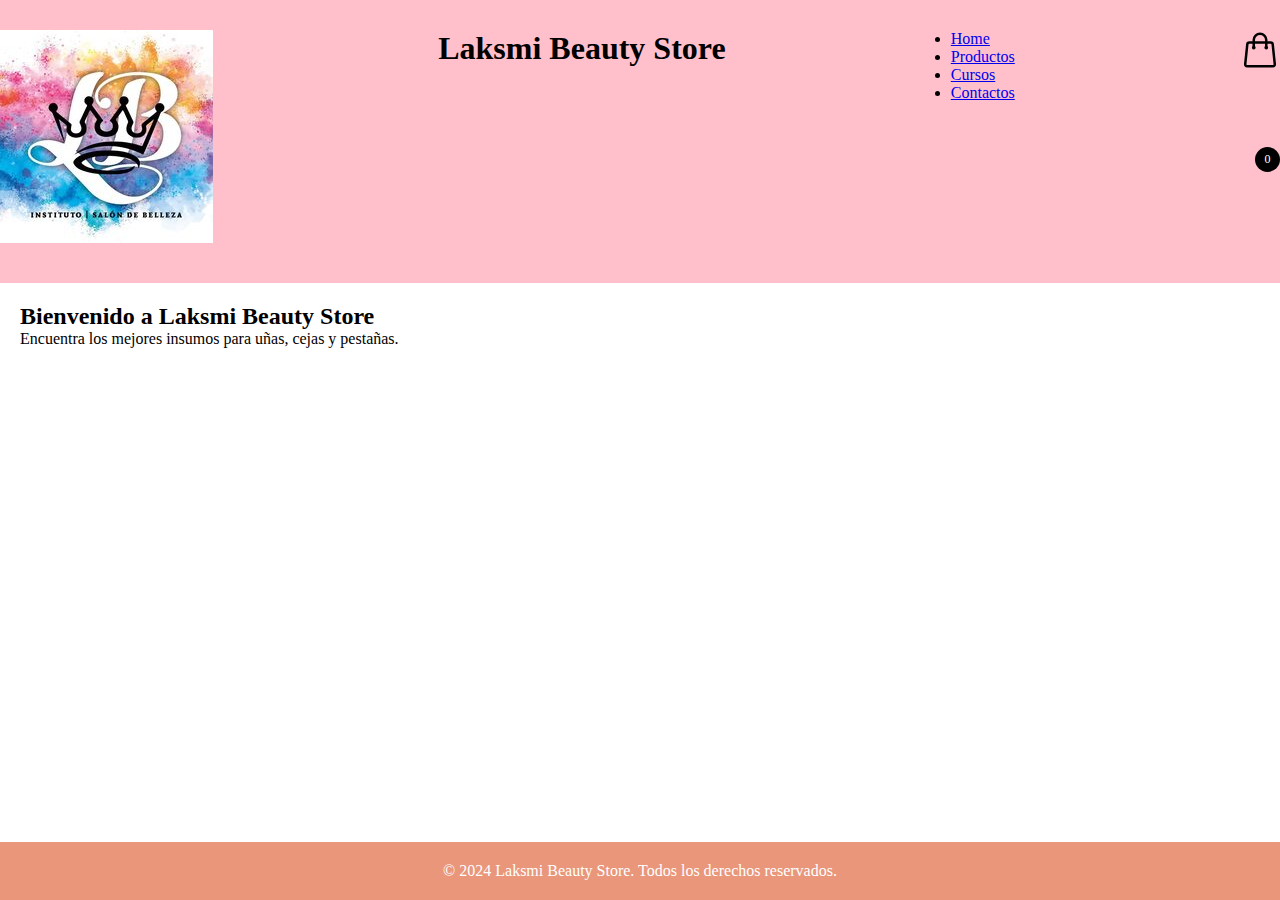
<file: Laksmi Beauty/index.html>
<!DOCTYPE html>
<html lang="es">
<head>
    <meta charset="UTF-8">
    <meta name="viewport" content="width=device-width, initial-scale=1.0">
    <title>Laksmi Beauty Store</title>
    <link rel="shortcut icon" href="./image/lb (1) (1).jpg" type="image/x-icon">
    <link rel="stylesheet" href="styles.css">
</head>
<body>
    <header>
        <img src="image/lb (1) (1).jpg" alt="">
        <h1>Laksmi Beauty Store</h1>
        
        <nav>
            <ul>
                <li><a href="index.html">Home</a></li>
                <li><a href="productos.html">Productos</a></li>
                <li><a href="cursos.html">Cursos</a></li>
                <li><a href="contactos.html">Contactos</a></li>
            </ul>
        </nav>

        <div class="container-icon">
            <div class="container-cart-icon">
                <svg
                    xmlns="http://www.w3.org/2000/svg"
                    fill="none"
                    viewBox="0 0 24 24"
                    stroke-width="1.5"
                    stroke="currentColor"
                    class="icon-cart">
                    <path
                        stroke-linecap="round"
                        stroke-linejoin="round"
                        d="M15.75 10.5V6a3.75 3.75 0 10-7.5 0v4.5m11.356-1.993l1.263 12c.07.665-.45 1.243-1.119 1.243H4.25a1.125 1.125 0 01-1.12-1.243l1.264-12A1.125 1.125 0 015.513 7.5h12.974c.576 0 1.059.435 1.119 1.007zM8.625 10.5a.375.375 0 11-.75 0 .375.375 0 01.75 0zm7.5 0a.375.375 0 11-.75 0 .375.375 0 01.75 0z"/>
                </svg>
                <div class="count-products">
                    <span id="contador-productos">0</span>
                </div>
            </div>
        
    </header>
    <main>
        <h2>Bienvenido a Laksmi Beauty Store</h2>
        <p>Encuentra los mejores insumos para uñas, cejas y pestañas.</p>

    </main>



    
    <footer>
        <p>&copy; 2024 Laksmi Beauty Store. Todos los derechos reservados.</p>
    </footer>
    <script src="script.js"></script>
</body>
</html>
</file>
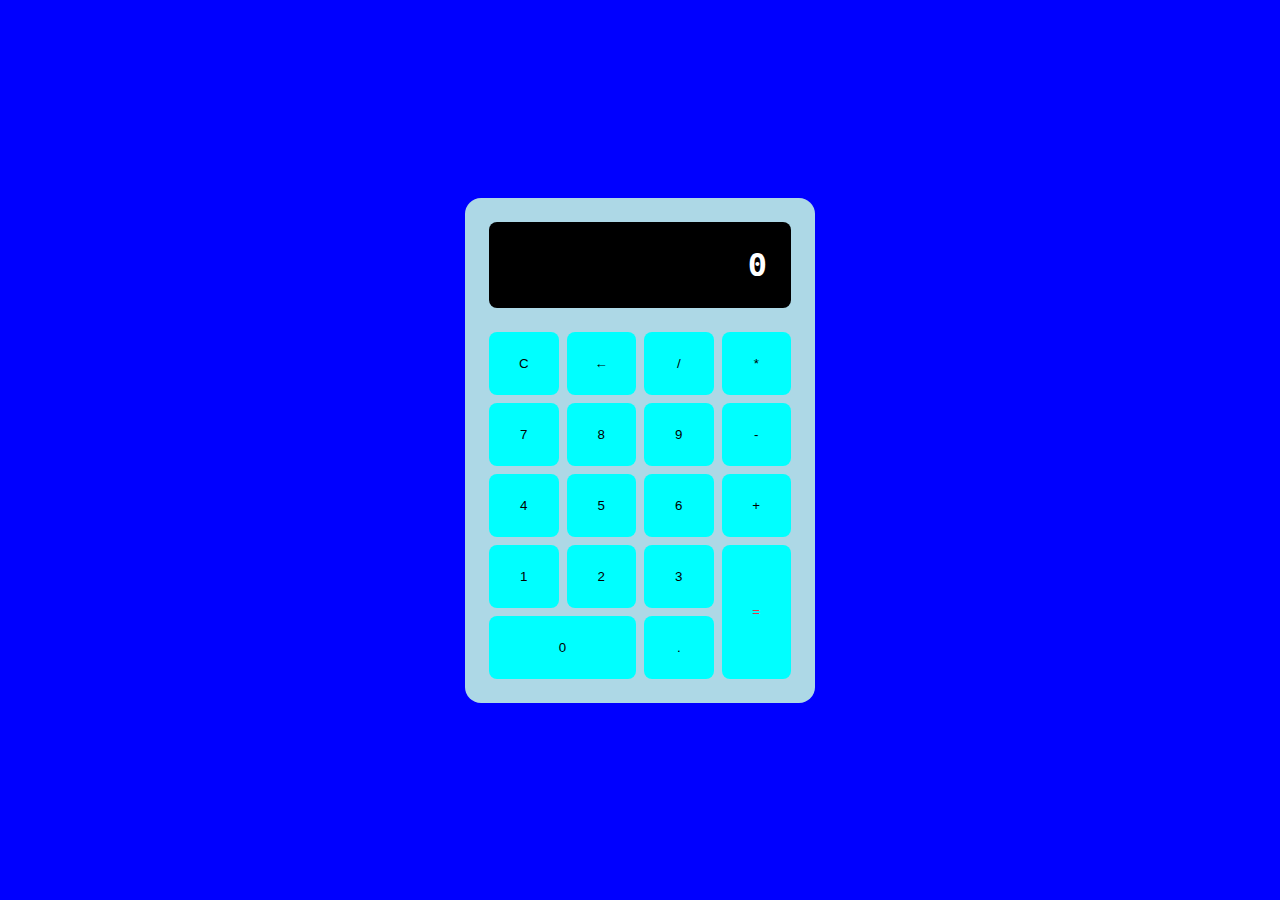
<file: Laksmi Beauty/calculadora/index.html>
<!DOCTYPE html>
<html lang="es">
<head>
    <meta charset="UTF-8">
    <meta name="viewport" content="width=device-width, initial-scale=1.0">
    <link rel="stylesheet" href="styles.css">
    <title>Calculadora</title>
</head>
<body>

    <div class="calculadora">
        <div class="pantalla">0</div>
        <button id="c" class="btn">C</button>
        <button id="borrar" class="btn">←</button>
        <button class="btn">/</button>
        <button class="btn">*</button>
        <button class="btn">7</button>
        <button class="btn">8</button>
        <button class="btn">9</button>
        <button class="btn">-</button>
        <button class="btn">4</button>
        <button class="btn">5</button>
        <button class="btn">6</button>
        <button class="btn">+</button>
        <button class="btn">1</button>
        <button class="btn">2</button>
        <button class="btn">3</button>
        <button id="igual" class="btn">=</button>
        <button id="cero" class="btn">0</button>
        <button class="btn">.</button>
    </div>
    


    <script src="script.js"></script>
</body>
</html>
</file>
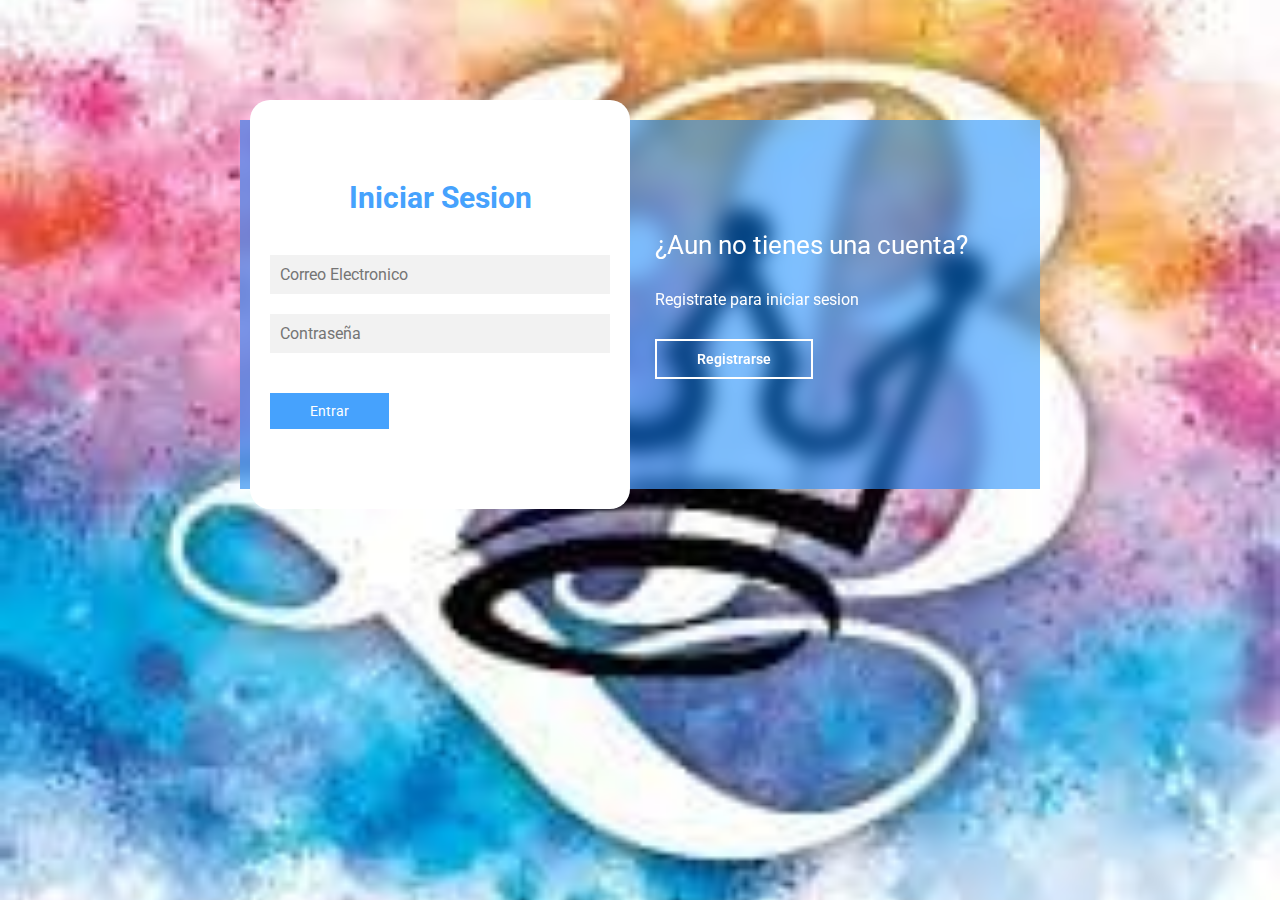
<file: Laksmi Beauty/formulario/index.html>
<!DOCTYPE html>
<html lang="es">
<head>
    <meta charset="UTF-8">
    <meta name="viewport" content="width=device-width, initial-scale=1.0">
    <link href="https://fonts.googleapis.com/css2?family=Nunito+Sans:ital,opsz,wght@0,6..12,200..1000;1,6..12,200..1000&family=Roboto:ital,wght@0,100;0,300;0,400;0,500;0,700;0,900;1,100;1,300;1,400;1,500;1,700;1,900&display=swap" rel="stylesheet">
    <link rel="stylesheet" href="styles.css">
    <title>Formulario de Registro- Laksmi Beauty</title>
</head>
<body>

    <main>
        <div class="contenedor__todo">
            <div class="caja__trasera">
                <div class="caja__trasera-login">
                    <h3>¿Ya tienes una cuenta?</h3>
                    <p>Inicia sesion para entrar</p>
                    <button id="btn__iniciar-sesion">Iniciar Sesion</button>
                </div>

                <div class="caja__trasera-register">
                    <h3>¿Aun no tienes una cuenta?</h3>
                    <p>Registrate para iniciar sesion</p>
                    <button id="btn__registrarse">Registrarse</button>
                </div>
            </div>
            <!--Formulario de Inicio y Registro-->
            <div class="contenedor__login-register">
                <form action="" class="formulario__login">
                    <!--Inicio de sesion-->
                    <h2>Iniciar Sesion</h2>
                    <input type="text" placeholder="Correo Electronico">
                    <input type="password" placeholder="Contraseña">
                    <button>Entrar</button>
                </form>
                 <!--Registro-->
                <form action="" class="formulario__register">
                    <h2>Registrarse</h2>
                    <input type="text" placeholder="Nombre Completo">
                    <input type="text" placeholder="Correo Electronico">
                    <input type="text" placeholder="Usuario">
                    <input type="password" placeholder="Contraseña">
                    <button>Registrarse</button>
                </form>
            </div>
        </div>
    </main>
    
</body>
</html>
</file>
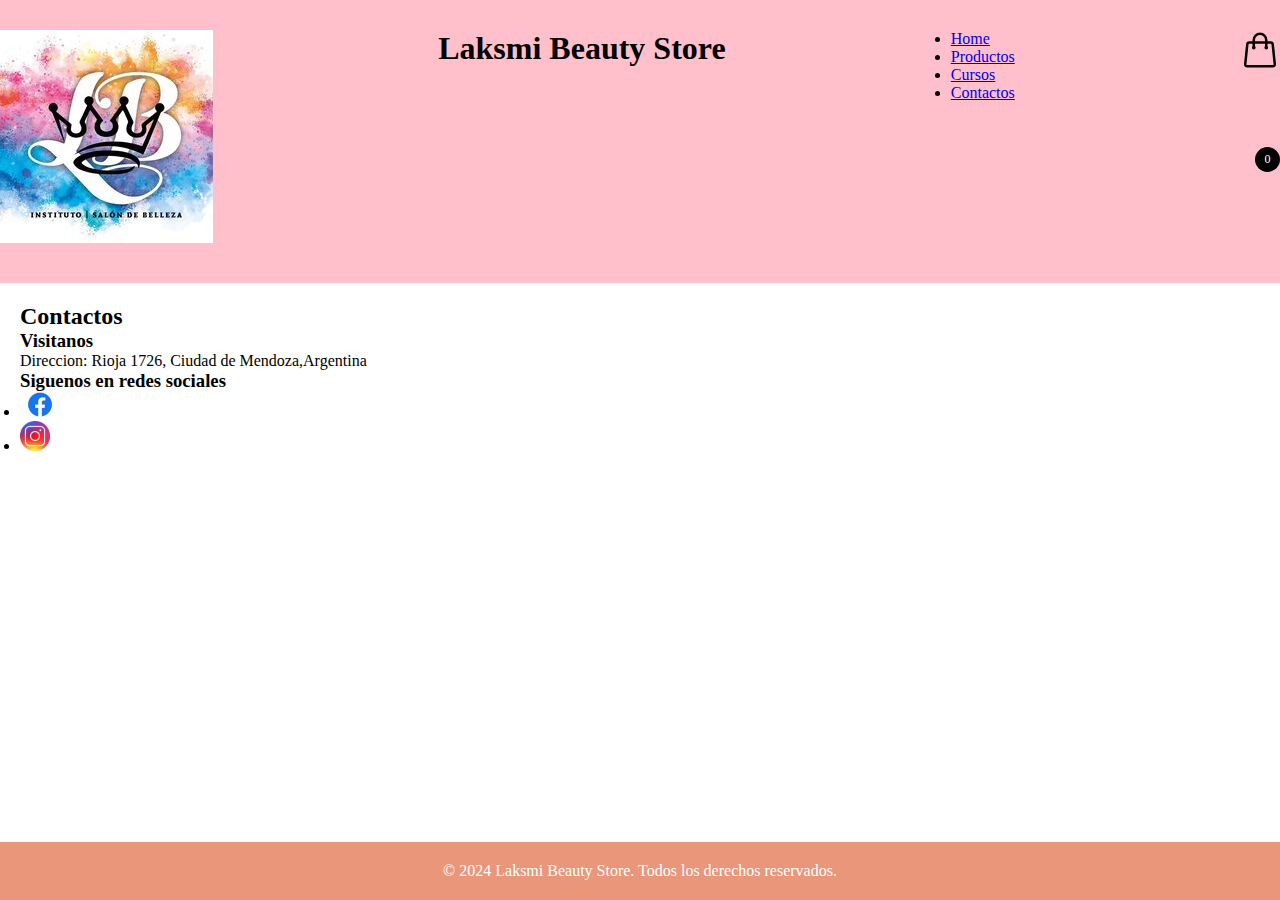
<file: Laksmi Beauty/contactos.html>
<!DOCTYPE html>
<html lang="es">
<head>
    <meta charset="UTF-8">
    <meta name="viewport" content="width=device-width, initial-scale=1.0">
    <title>Contactos- Laksmi Beauty Store</title>
    <link rel="shortcut icon" href="./image/lb (1) (1).jpg" type="image/x-icon">
    <link rel="stylesheet" href="styles.css">
</head>
<body>
    <header>
        <img src="image/lb (1) (1).jpg" alt="">
        <h1>Laksmi Beauty Store</h1>
       <nav>
            <ul>
                <li><a href="index.html">Home</a></li>
                <li><a href="productos.html">Productos</a></li>
                <li><a href="cursos.html">Cursos</a></li>
                <li><a href="contactos.html">Contactos</a></li>
            </ul>
        </nav>

        <div class="container-icon">
            <div class="container-cart-icon">
                <svg
                    xmlns="http://www.w3.org/2000/svg"
                    fill="none"
                    viewBox="0 0 24 24"
                    stroke-width="1.5"
                    stroke="currentColor"
                    class="icon-cart">
                    <path
                        stroke-linecap="round"
                        stroke-linejoin="round"
                        d="M15.75 10.5V6a3.75 3.75 0 10-7.5 0v4.5m11.356-1.993l1.263 12c.07.665-.45 1.243-1.119 1.243H4.25a1.125 1.125 0 01-1.12-1.243l1.264-12A1.125 1.125 0 015.513 7.5h12.974c.576 0 1.059.435 1.119 1.007zM8.625 10.5a.375.375 0 11-.75 0 .375.375 0 01.75 0zm7.5 0a.375.375 0 11-.75 0 .375.375 0 01.75 0z"/>
                </svg>

                <div class="count-products">
                    <span id="contador-productos">0</span>
                </div>
            </div>
    </header>
    <main>
        <h2>Contactos</h2>
        <section id="contactos-info">
            <h3>Visitanos</h3>
            <p>Direccion: Rioja 1726, Ciudad de Mendoza,Argentina</p>
            <h3>Siguenos en redes sociales</h3>
            <ul>
                <li><a href="https://www.facebook.com/Julizyani" target="_blank">
                    <img src="image/facebook.jpg" width="40px" alt="">
                </a></li>
                <li><a href="https://www.instagram.com/lbinstituto" target="_blank">
                    <img src="image/instagram.jpg" width="30px" alt="">
                </a></li>
            </ul>
        </section>
    </main>
    <footer>
        <p> &copy; 2024 Laksmi Beauty Store. Todos los derechos reservados.</p>
    </footer>
    <script src="script.js"></script>
</body>
</html>
</file>
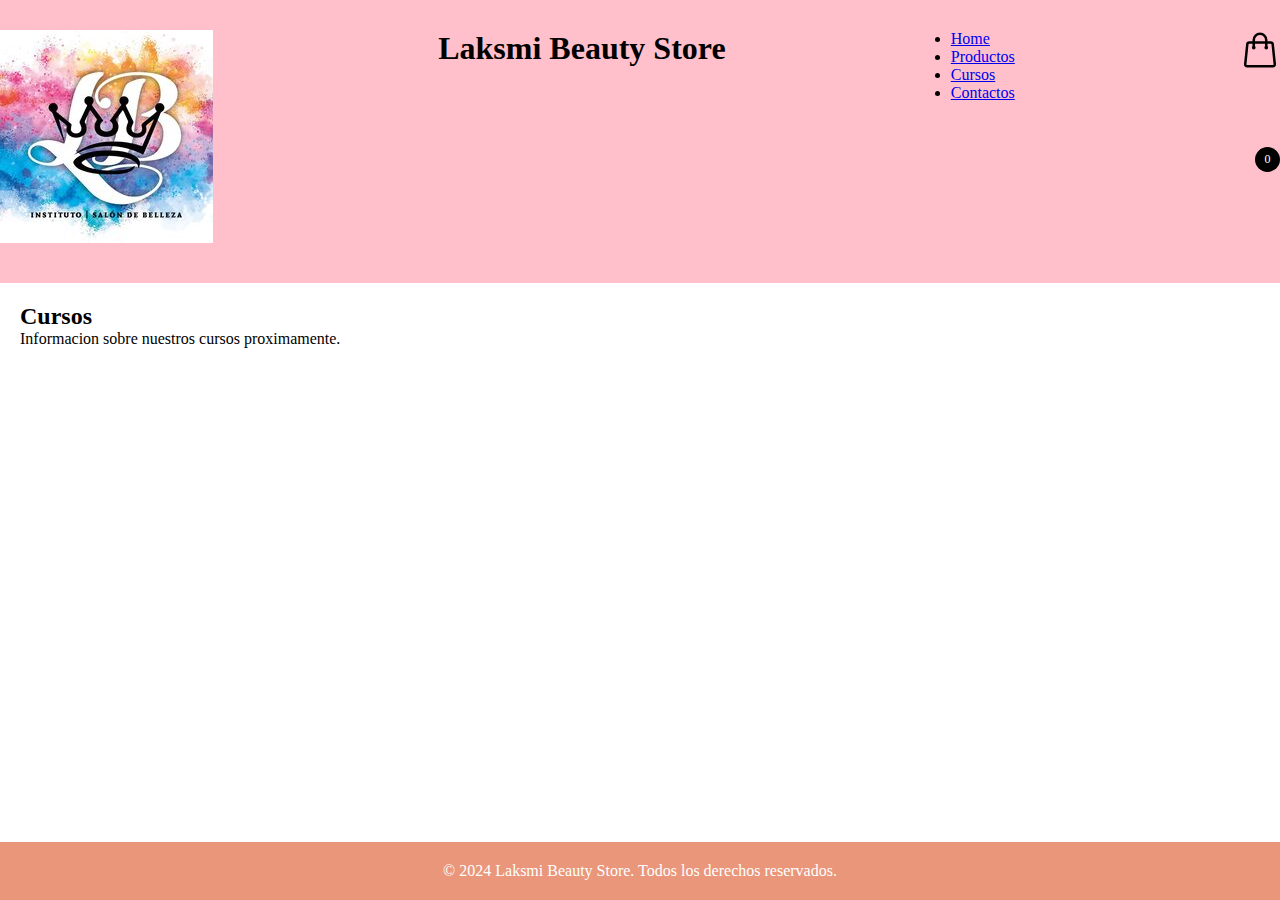
<file: Laksmi Beauty/cursos.html>
<!DOCTYPE html>
<html lang="es">
<head>
    <meta charset="UTF-8">
    <meta name="viewport" content="width=device-width, initial-scale=1.0">
    <title>Cursos-Laksmi Beauty Store</title>
    <link rel="shortcut icon" href="./image/lb (1) (1).jpg" type="image/x-icon">
    <link rel="stylesheet" href="styles.css">
</head>
<body>
    <header>
        <img src="image/lb (1) (1).jpg" alt="">
        <h1>Laksmi Beauty Store</h1>
        <nav>
            <ul>
                <li><a href="index.html">Home</a></li>
                <li><a href="productos.html">Productos</a></li>
                <li><a href="cursos.html">Cursos<a></li>
                <li><a href="contactos.html">Contactos</a></li>
            </ul>
        </nav>

        <div class="container-icon">
            <div class="container-cart-icon">
                <svg
                    xmlns="http://www.w3.org/2000/svg"
                    fill="none"
                    viewBox="0 0 24 24"
                    stroke-width="1.5"
                    stroke="currentColor"
                    class="icon-cart">
                    <path
                        stroke-linecap="round"
                        stroke-linejoin="round"
                        d="M15.75 10.5V6a3.75 3.75 0 10-7.5 0v4.5m11.356-1.993l1.263 12c.07.665-.45 1.243-1.119 1.243H4.25a1.125 1.125 0 01-1.12-1.243l1.264-12A1.125 1.125 0 015.513 7.5h12.974c.576 0 1.059.435 1.119 1.007zM8.625 10.5a.375.375 0 11-.75 0 .375.375 0 01.75 0zm7.5 0a.375.375 0 11-.75 0 .375.375 0 01.75 0z"/>
                </svg>
                <div class="count-products">
                    <span id="contador-productos">0</span>
                </div>
            </div>
    </header>
    <main>
        <h2>Cursos</h2>
        <div id="cursos-list"></div>
        <p> Informacion sobre nuestros cursos proximamente.</p>
    </main>


    
    <footer>
        <p>&copy; 2024 Laksmi Beauty Store. Todos los derechos reservados.</p>
    </footer>
    <script src="script.js"></script>
</body>
</html>
</file>
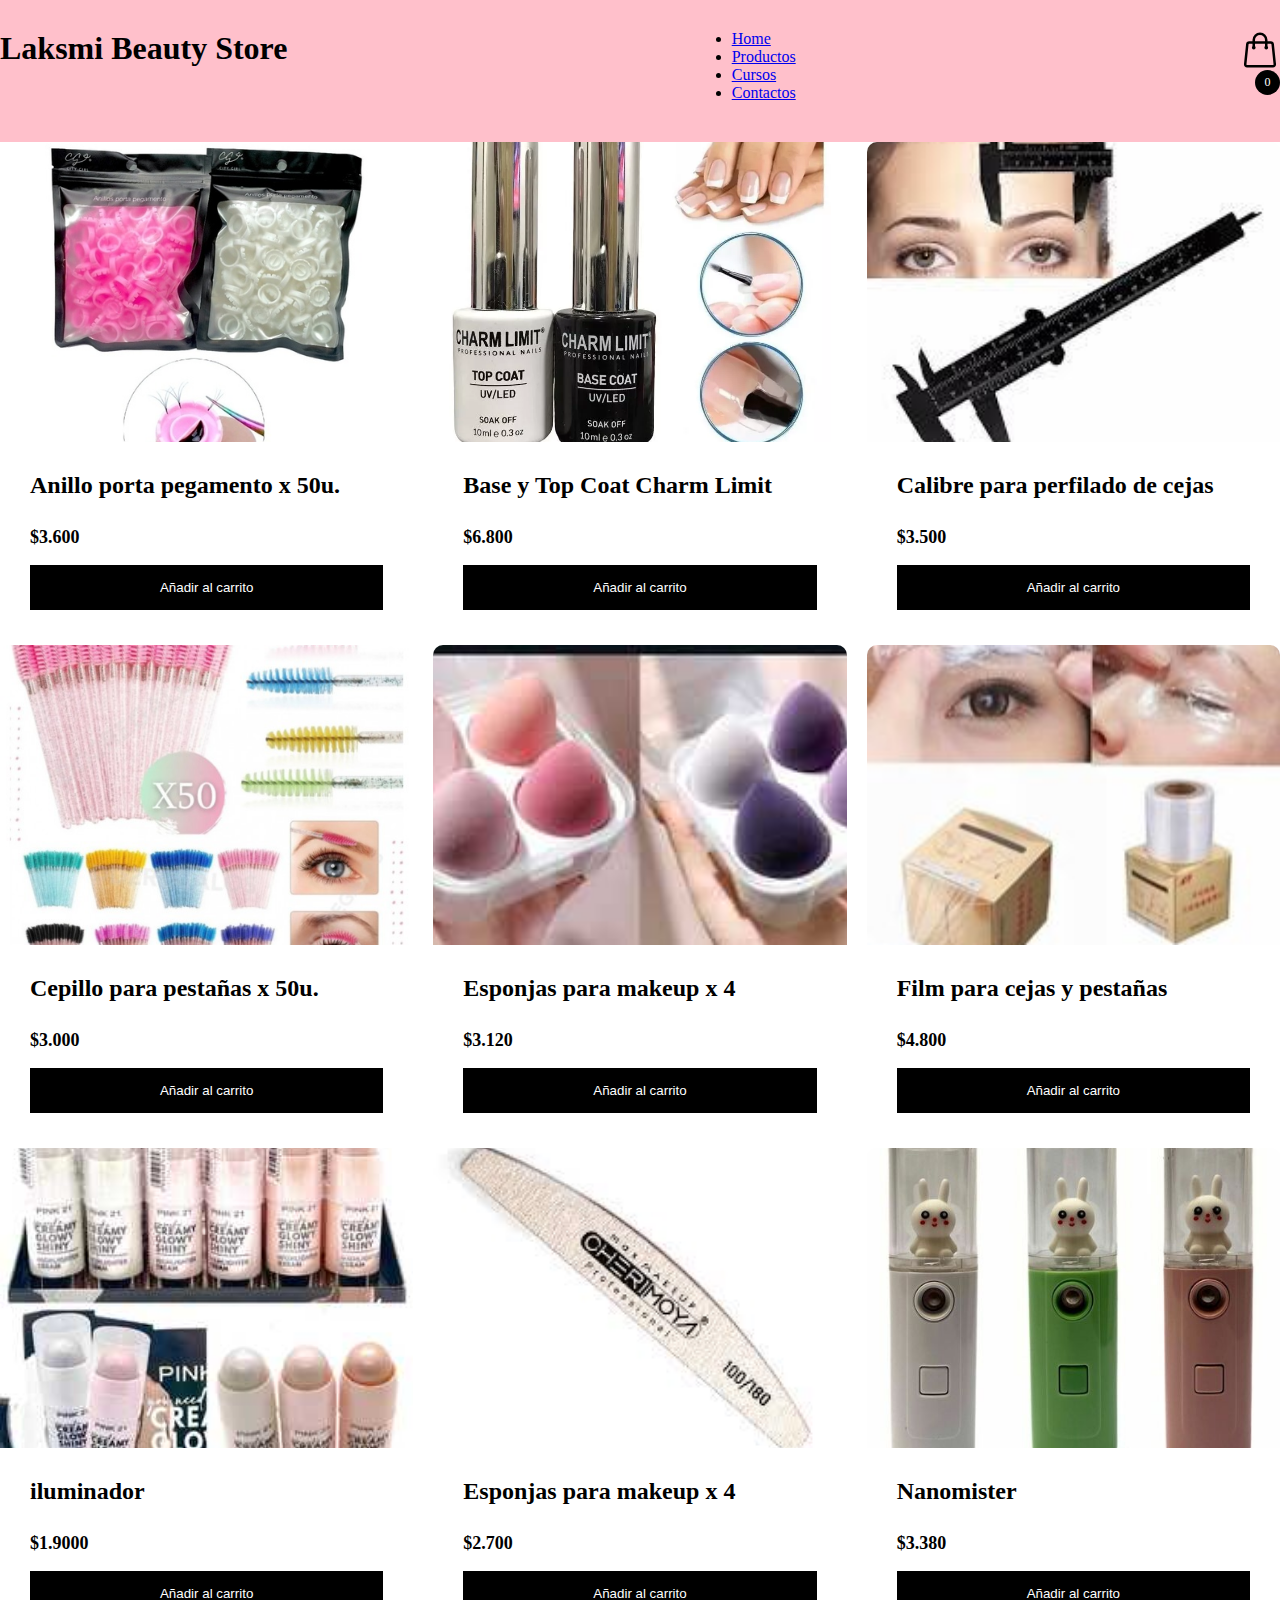
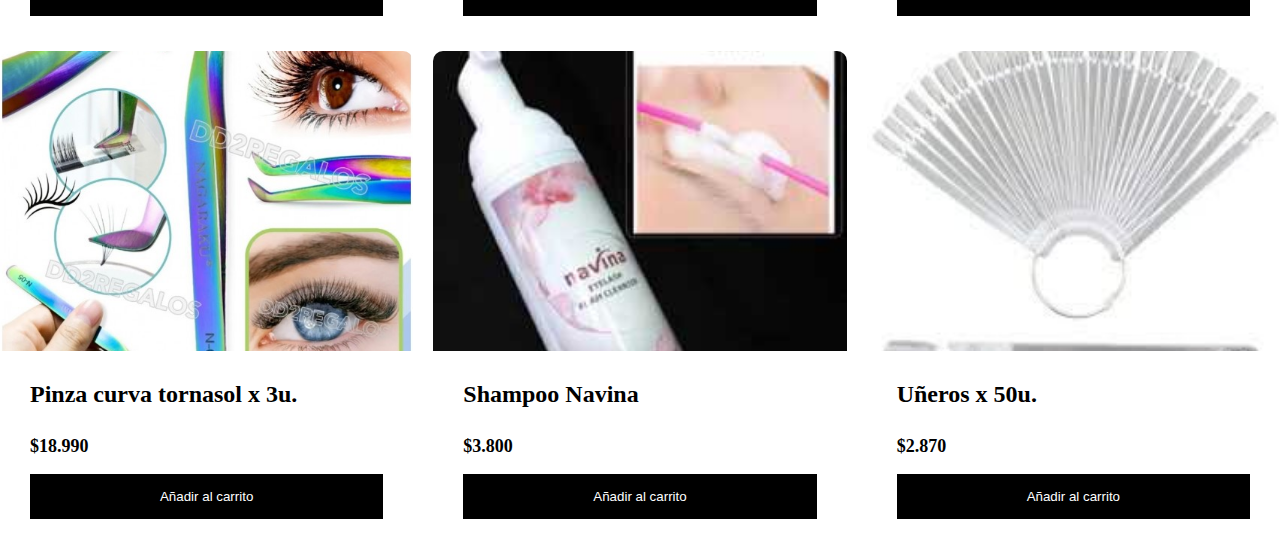
<file: Laksmi Beauty/productos.html>
<!DOCTYPE html>
<html lang="es">
<head>
    <meta charset="UTF-8">
    <meta name="viewport" content="width=device-width, initial-scale=1.0">
    <title>Laksmi Beauty</title>
    <link rel="shortcut icon" href="./image/lb (1) (1).jpg" type="image/x-icon">
    <link rel="stylesheet" href="styles.css">
</head>
<body>
    <header>
        <h1>Laksmi Beauty Store</h1>
        <nav>
            <ul>
                <li><a href="index.html">Home</a></li>
                <li><a href="productos.html">Productos</a></li>
                <li><a href="cursos.html">Cursos</a></li>
                <li><a href="contactos.html">Contactos</a></li>
            </ul>
        </nav>

        <div class="container-icon">
            <div class="container-cart-icon">
                <svg
                    xmlns="http://www.w3.org/2000/svg"
                    fill="none"
                    viewBox="0 0 24 24"
                    stroke-width="1.5"
                    stroke="currentColor"
                    class="icon-cart">
                    <path
                        stroke-linecap="round"
                        stroke-linejoin="round"
                        d="M15.75 10.5V6a3.75 3.75 0 10-7.5 0v4.5m11.356-1.993l1.263 12c.07.665-.45 1.243-1.119 1.243H4.25a1.125 1.125 0 01-1.12-1.243l1.264-12A1.125 1.125 0 015.513 7.5h12.974c.576 0 1.059.435 1.119 1.007zM8.625 10.5a.375.375 0 11-.75 0 .375.375 0 01.75 0zm7.5 0a.375.375 0 11-.75 0 .375.375 0 01.75 0z"/>
                </svg>
                <div class="count-products">
                    <span id="contador-productos">0</span>
                </div>
            </div>

            <div class="container-cart-products hidden-cart">
                <div class="row-product hidden">
                    <div class="cart-product">
                        <div class="info-cart-product">
                            <span class="cantidad-producto-carrito">1</span>
                            <p class="titulo-producto-carrito">Anillo para pegamento de pestañas x 50u.</p>
                            <span class="precio-producto-carrito">$3.600</span>
                        </div>
                        <svg
                            xmlns="http://www.w3.org/2000/svg"
                            fill="none"
                            viewBox="0 0 24 24"
                            stroke-width="1.5"
                            stroke="currentColor"
                            class="icon-close"
                        >
                            <path
                                stroke-linecap="round"
                                stroke-linejoin="round"
                                d="M6 18L18 6M6 6l12 12"
                            />
                        </svg>
                    </div>
                </div>

                <div class="cart-total hidden">
                    <h3>Total:</h3>
                    <span class="total-pagar">$200</span>
                </div>
                <p class="cart-empty">El carrito está vacío</p>
            </div>
        </div>
    </header>
    <div class="container-items">
        <div class="item">
            <figure>
                <img
                    src="image/anillo (1).jpeg" alt="producto"/>
            </figure>
            <div class="info-product">
                <h2>Anillo porta pegamento x 50u.</h2>
                <p class="price">$3.600</p>
                <button class="btn-add-cart">Añadir al carrito</button>
            </div>
        </div>
        <div class="item">
            <figure>
                <img
                    src="image/top y base.jpg"alt="producto"/>
            </figure>
            <div class="info-product">
                <h2>Base y Top Coat Charm Limit</h2>
                <p class="price">$6.800</p>
                <button class="btn-add-cart">Añadir al carrito</button>
            </div>
        </div>
        <div class="item">
            <figure>
                <img
                    src="image/calibre.jpg" alt="producto"/>
            </figure>
            <div class="info-product">
                <h2>Calibre para perfilado de cejas</h2>
                <p class="price">$3.500</p>
                <button class="btn-add-cart">Añadir al carrito</button>
            </div>
        </div>
        <div class="item">
            <figure>
                <img
                    src="image/cepillo.jpg" alt="producto"/>
            </figure>
            <div class="info-product">
                <h2>Cepillo para pestañas x 50u.</h2>
                <p class="price">$3.000</p>
                <button class="btn-add-cart">Añadir al carrito</button>
            </div>
        </div>
        <div class="item">
            <figure>
                <img
                    src="image/esponjas.jpg" alt="producto"/>
            </figure>
            <div class="info-product">
                <h2>Esponjas para makeup x 4</h2>
                <p class="price">$3.120</p>
                <button class="btn-add-cart">Añadir al carrito</button>
            </div>
        </div>
        <div class="item">
            <figure>
                <img
                    src="image/film-p-cejas-y-pest (1).jpeg" alt="producto"/>
            </figure>
            <div class="info-product">
                <h2>Film para cejas y pestañas</h2>
                <p class="price">$4.800</p>
                <button class="btn-add-cart">Añadir al carrito</button>
            </div>
        </div>
        <div class="item">
            <figure>
                <img
                    src="image/iluminador.jpg" alt="producto"/>
            </figure>
            <div class="info-product">
                <h2>iluminador</h2>
                <p class="price">$1.9000</p>
                <button class="btn-add-cart">Añadir al carrito</button>
            </div>
        </div>
        <div class="item">
            <figure>
                <img
                    src="image/lima cherimoya.jpg" alt="producto"/>
            </figure>
            <div class="info-product">
                <h2>Esponjas para makeup x 4</h2>
                <p class="price">$2.700</p>
                <button class="btn-add-cart">Añadir al carrito</button>
            </div>
        </div>
        <div class="item">
            <figure>
                <img
                    src="image/nano (1).jpg" alt="producto"/>
            </figure>
            <div class="info-product">
                <h2>Nanomister</h2>
                <p class="price">$3.380</p>
                <button class="btn-add-cart">Añadir al carrito</button>
            </div>
        </div>
        <div class="item">
            <figure>
                <img
                    src="image/pinza.jpg" alt="producto"/>
            </figure>
            <div class="info-product">
                <h2>Pinza curva tornasol x 3u.</h2>
                <p class="price">$18.990</p>
                <button class="btn-add-cart">Añadir al carrito</button>
            </div>
        </div>
        <div class="item">
            <figure>
                <img
                    src="image/shampoo.jpg" alt="proucto"/>
            </figure>
            <div class="info-product">
                <h2>Shampoo Navina</h2>
                <p class="price">$3.800</p>
                <button class="btn-add-cart">Añadir al carrito</button>
            </div>
        </div>
        <div class="item">
            <figure>
                <img
                    src="image/uñeros.jpg" alt="producto"/>
            </figure>
            <div class="info-product">
                <h2>Uñeros x 50u.</h2>
                <p class="price">$2.870</p>
                <button class="btn-add-cart">Añadir al carrito</button>
            </div>
        </div>
    </div>

    <script src="script.js"></script>
    
</body>
</html>
</file>
<file: Laksmi Beauty/styles.css>
*::after,
*::before,
*{
    margin: 0;
    padding: 0;
    box-sizing: border-box;
}

body{
    display: flex;
    flex-direction: column;
    font-family: 'Lato';
    min-height: 100vh;
    
}

.icon-cart{
    width: 40px;
    height: 40px;
    stroke: #000;
}

.icon-cart:hover{
    cursor: pointer;
}

img{
    max-width: 100%;
}

/* Header */
header{
    display: flex;
    justify-content: space-between;
    padding: 30px 0 40px 0;
    background-color: pink;
}

.container-icon{
    position: relative;
}

.count-products{
    position: absolute;
    top: 55%;
    right: 0;

    background-color: #000;
    color: #fff;
    width: 25px;
    height: 25px;

    display: flex;
    justify-content: center;
    align-items: center;
    border-radius: 50%;
}

#contador-productos{
    font-size: 12px;
}

.container-cart-products{
    position: absolute;
    top: 50px;
    right: 0;

    background-color: #fff;
    width: 400px;
    z-index: 1;
    box-shadow: 0 10px 20px rgba(0, 0, 0, 0.20);
    border-radius: 10px;
    
}

.cart-product{
    display: flex;
    align-items: center;
    justify-content: space-between;
    padding: 30px;

    border-bottom: 1px solid rgba(0, 0, 0, 0.20);

}

.info-cart-product{
    display: flex;
    justify-content: space-between;
    flex: 0.8;
}

.titulo-producto-carrito{
    font-size: 20px;
}

.precio-producto-carrito{
    font-weight: 700;
    font-size: 20px;
    margin-left: 10px;
}

.cantidad-producto-carrito{
    font-weight: 400;
    font-size: 20px;
}

.icon-close{
    width: 25px;
    height: 25px;
}

.icon-close:hover{
    stroke: red;
    cursor: pointer;
}

.cart-total{
    display: flex;
    justify-content: center;
    align-items: center;
    padding: 20px 0;
    gap: 20px;
}

.cart-total h3{
    font-size: 20px;
    font-weight: 700;
}

.total-pagar{
    font-size: 20px;
    font-weight: 900;
}

.hidden-cart{
    display: none;
}


/* Main */
.container-items{
    display: grid;
    grid-template-columns: repeat(3, 1fr);
    gap: 20px;
}

.item{
    border-radius: 10px;
}

.item:hover{
    box-shadow: 0 10px 20px rgba(0, 0, 0, 0.20);
}

.item img{
    width: 100%;
    height: 300px;
    object-fit: cover;
    border-radius: 10px 10px 0 0;
    transition: all .5s;
}

.item figure{
    overflow: hidden;
}

.item:hover img{
    transform: scale(1.2);
}

.info-product{
    padding: 15px 30px;
    line-height: 2;
    display: flex;
    flex-direction: column;
    gap: 10px;
}

.price{
    font-size: 18px;
    font-weight: 900;
}

.info-product button{
    border: none;
    background: none;
    background-color: #000;
    color: #fff;
    padding: 15px 10px;
    cursor: pointer;
}

.cart-empty{
    padding: 20px;
    text-align: center;
}


.hidden{
    display: none;
}

main {
    flex: 1;
    padding: 20px;
    margin-bottom: 50px;
}

footer {
    background-color: darksalmon;
    color: white;
    padding: 20px;
    text-align: center;
    margin-top: 50px;
}
</file>
<file: Laksmi Beauty/calculadora/styles.css>
*{
    margin: 0;
    padding: 0;
    box-sizing: border-box;
    font-family: Arial, Helvetica, sans-serif;
}

body {
    min-height: 100vh;
    background-color: blue;
    display: grid;
    place-items: center;
}

.calculadora {
    background-color: lightblue;
    color: white;
    width: 350px;
    max-width: 100%;
    padding: 1.5rem;
    border-radius: 1rem;
    display: grid;
    grid-template-columns: repeat(4, 1fr);
    gap: .5rem;
}

.pantalla {
    grid-column: 1/-1;
    background-color: black;
    padding: 1.5rem;
    font-size: 2rem;
    text-align: right;
    border-radius: .5rem;
    margin-bottom: 1rem;
    font-family: monospace;
    font-weight: 600;
}

.btn {
    background-color: aqua;
    color: black;
    border: 0;
    padding: 1.5rem .5rem;
    display: flex;
    justify-content: center;
    align-items: center;
    border-radius: .5rem;
    cursor: pointer;
}

.btn:hover {
    background-color: aqua;
}

#cero {
     grid-column: span 2;
}

#igual {
    grid-row: span 2;
    color: #e6394a;
}

#igual:hover{
    background-color: #e65766;
}
</file>
<file: Laksmi Beauty/formulario/styles.css>
* {
    margin: 0;
    padding: 0;
    box-sizing: border-box;
    text-decoration: none;
    font-family: 'Roboto', sans-serif;
}

body {
    background-image: url(imagen/descarga\ \(1\).jpg);
    background-size: cover;
    background-repeat: no-repeat;
    background-position: center;
    background-attachment: fixed;
}

main {
    width: 100%;
    padding: 20px;
    margin: auto;
    margin-top: 100px;
}

.contenedor__todo{
    width: 100%;
    max-width: 800px;
    margin: auto;
    position: relative;
}

.caja__trasera {
    width: 100%;
    padding: 10px 20px;
    display: flex;
    justify-content: center;
    backdrop-filter: blur(10px);
    background-color: rgba(0, 128, 255, 0.5);
}

.caja__trasera div {
    margin: 100px 40px;
    color: white;
    transition: all 500ms;
}

.caja__trasera div p,
.caja__trasera div button{
    margin-top: 30px;
}

.caja__trasera div h3{
    font-weight: 400;
    font-size: 26px;
}

.caja__trasera button {
    padding: 10px 40px;
    border: 2px solid #fff;
    background: transparent;
    font-size: 14px;
    font-weight: 600;
    cursor: pointer;
    color: white;
    outline: none;
    transition: all 300ms;
}

.caja__trasera button:hover {
    background-color: #fff;
    color: #46A2FD;
}

/*Formularios*/

.contenedor__login-register {
    display: flex;
    align-items: center;
    width: 100%;
    max-width: 380px;
    position: relative;
    top: -185px;
    left: 10px;

    transition: left 500ms cubic-bezier(0.175, 0.885, 0.32, 1.275);
}

.contenedor__login-register form{
    width: 100%;
    padding: 80px 20px;
    background: #fff;
    position: absolute;
    border-radius: 20px;

}

.contenedor__login-register form h2 {
    font-size: 30px;
    text-align: center;
    margin-bottom: 20px;
    color: #46A2FD;
}

.contenedor__login-register form input {
    width: 100%;
    margin-top: 20px;
    padding: 10px;
    border: none;
    background: #f2f2f2;
    font-size: 16px;
    outline: none;
}

.contenedor__login-register form button {
    padding: 10px 40px;
    margin-top: 40px;
    border: none;
    font-size: 14px;
    background: #46A2FD;
    color: white;
    cursor: pointer;
    outline: none;
}

.formulario__login {
    opacity: 1;
    display: block;
}

.formulario__register {
    display: none;
}

/*Diseño Responsivo*/
@media screen and (max-width: 850px) {
    main {
        margin-top: 50px;
    }

    .caja__trasera {
        max-width: 350px;
        height: 300px;
        flex-direction: column;
        margin: auto;
    }

    .caja__trasera div {
        margin: 0;
        position: absolute;
    }

    .contenedor__login-register {
        top: -10px;
        left: -5px;
        margin: auto;
    }

    .contenedor__login-register form {
        position: relative;
    }
}
</file>
